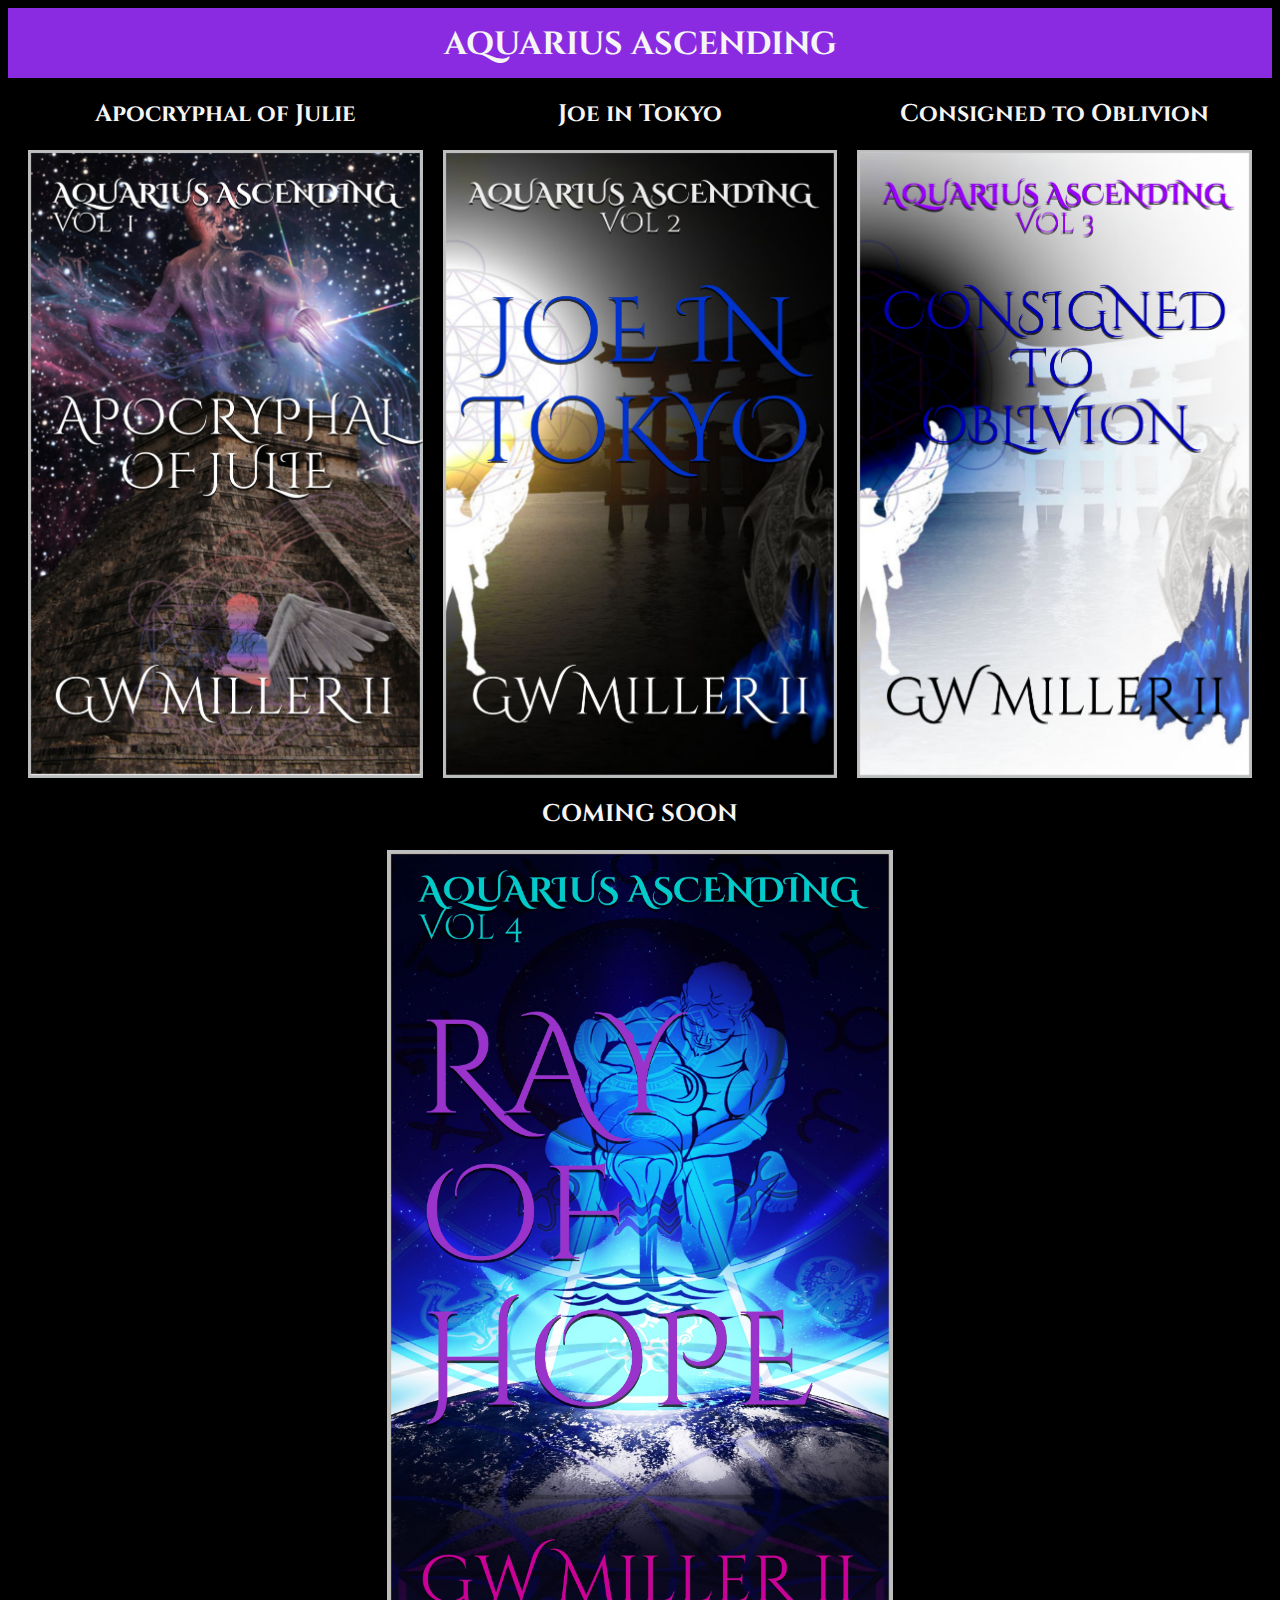
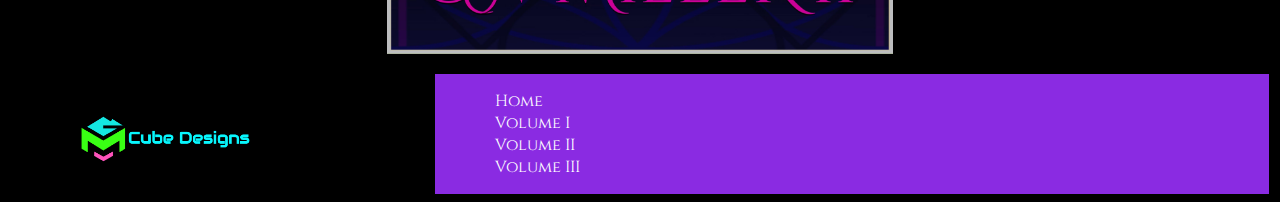
<file: index.html>
<head>
    <title>Aquarius Ascending</title>
    <link rel="stylesheet" href="css/style.css">
    <link rel="preconnect" href="https://fonts.googleapis.com">
    <link rel="preconnect" href="https://fonts.gstatic.com" crossorigin>
    <link href="https://fonts.googleapis.com/css2?family=Cinzel&display=swap" rel="stylesheet">
</head>
    
<body>
    <div class="top-title">
        <h1>AQUARIUS ASCENDING</h1>
    </div>
    <section class="volumes">
        <div class="volume">
            <a href="aoj.html">
                <h2>Apocryphal of Julie</h2>
                <img src="images/1_AoJ.jpg" width="100%" height="auto" alt="AoJ cover image">
            </a>
        </div>
        <div class="volume">
            <a href="jit.html">
                <h2>Joe in Tokyo</h2>
                <img src="images/2_JiT.jpg" width="100%" height="auto" alt="JiT cover image">
            </a>
        </div>
        <div class="volume">
            <a href="cto.html">
                <h2>Consigned to Oblivion</h2>
                <img src="images/3_CtO.jpg" width="100%" height="auto" alt="CtO cover image">
            </a>
        </div>
    </section>
    <h2>COMING SOON</h2>
    <section class="coming-soon">
        <img src="images/4_RoH.jpg" height="auto" alt="RoH cover image">
    </section>
    <footer>
        <div class="left-foot">
            <a href="https://gmcubedesigns.com/">
                <img src="images/gm_cubed_banner.png" alt="Builder Logo">
            </a>
        </div>
        <div class="right-foot">
            <nav>
                <ul>
                    <li><a href="index.html">Home</a></li>
                    <li><a href="aoj.html">Volume I</a></li>
                    <li><a href="jit.html">Volume II</a></li>
                    <li><a href="cto.html">Volume III</a></li>
                </ul>
            </nav>
        </div>
    </footer>
</body>
</file>
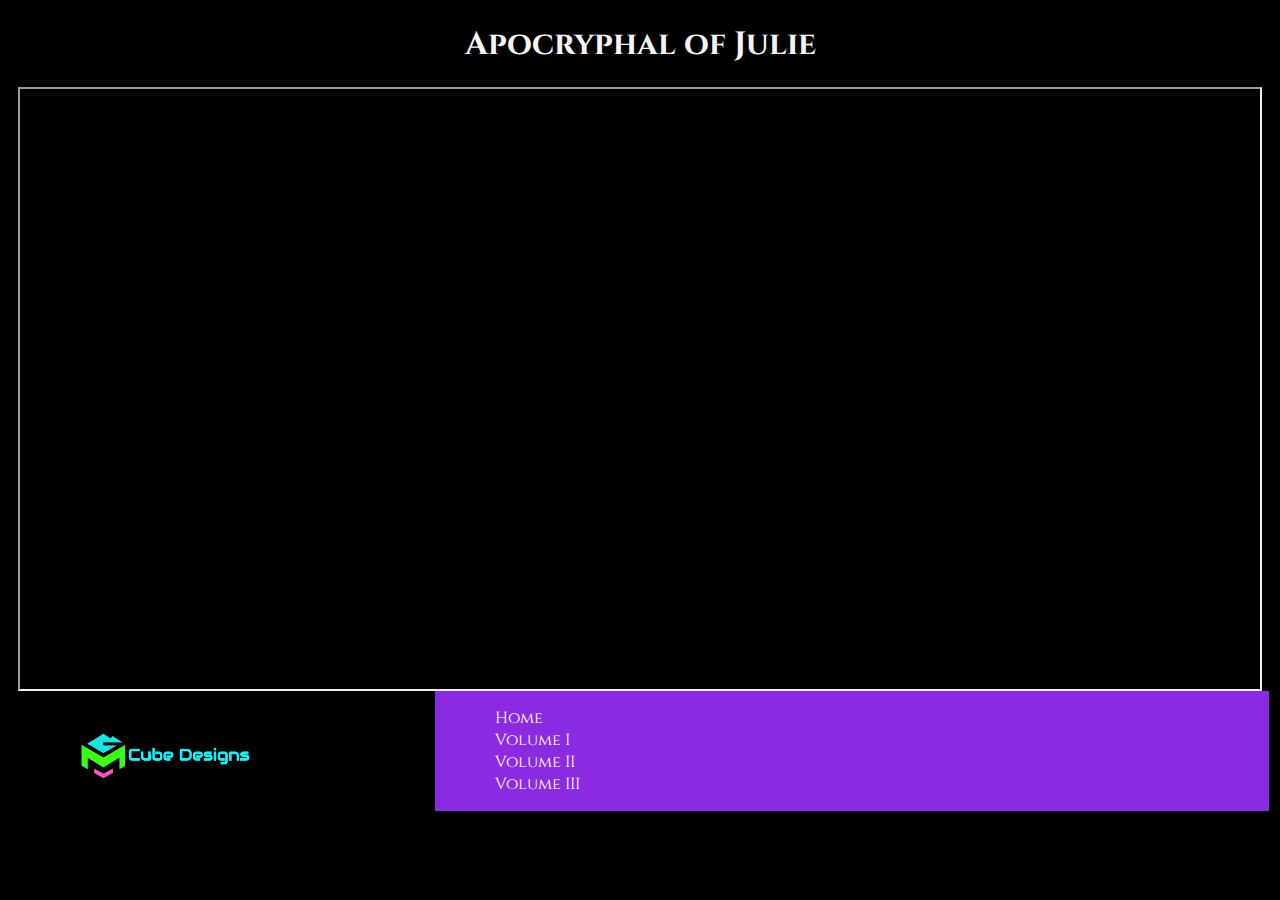
<file: aoj.html>
<head>
    <title>Apocryphal of Julie</title>
    <link rel="stylesheet" href="css/style.css">
    <link rel="preconnect" href="https://fonts.googleapis.com">
    <link rel="preconnect" href="https://fonts.gstatic.com" crossorigin>
    <link href="https://fonts.googleapis.com/css2?family=Cinzel&display=swap" rel="stylesheet">
</head>
<body>
    <h1>Apocryphal of Julie</h1>
    <section class="chapter">
        <iframe src="chapters/apocryphal-of-julie.pdf#toolbar=0" width="100%" height="600px">
        </iframe>
    </section>
    <footer>
        <div class="left-foot">
            <a href="https://gmcubedesigns.com/">
                <img src="images/gm_cubed_banner.png" alt="Builder Logo">
            </a>
        </div>
        <div class="right-foot">
            <nav>
                <ul>
                    <li><a href="index.html">Home</a></li>
                    <li><a href="aoj.html">Volume I</a></li>
                    <li><a href="jit.html">Volume II</a></li>
                    <li><a href="cto.html">Volume III</a></li>
                </ul>
            </nav>
        </div>
    </footer>
</body>
</file>
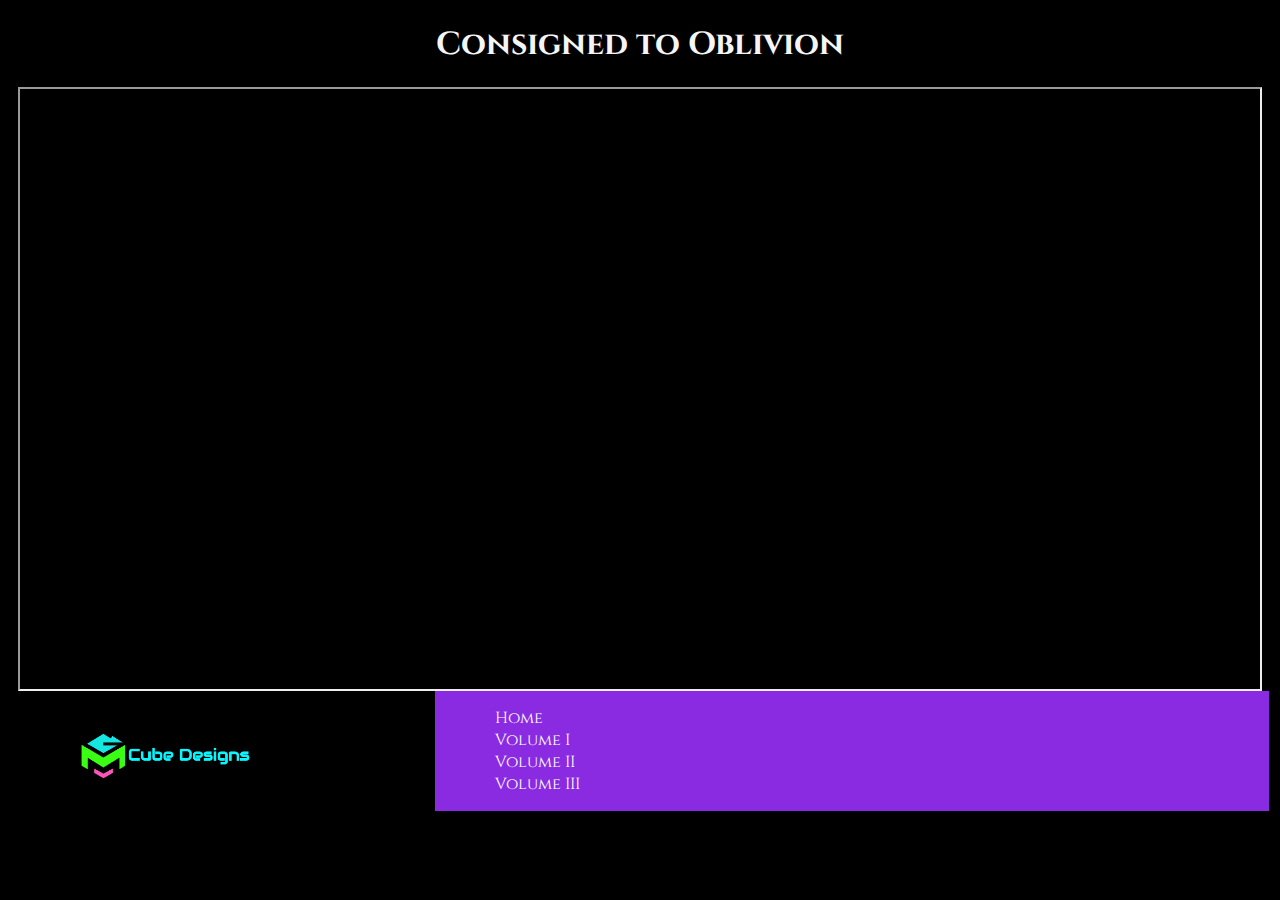
<file: cto.html>
<head>
    <title>Consigned to Oblivion</title>
    <link rel="stylesheet" href="css/style.css">
    <link rel="preconnect" href="https://fonts.googleapis.com">
    <link rel="preconnect" href="https://fonts.gstatic.com" crossorigin>
    <link href="https://fonts.googleapis.com/css2?family=Cinzel&display=swap" rel="stylesheet">
</head>

<body>
    <h1>Consigned to Oblivion</h1>
    <section class="chapter">
        <iframe src="chapters/consigned-to-oblivion.pdf#toolbar=0" width="100%" height="600px">
        </iframe>
    </section>
    <footer>
        <div class="left-foot">
            <a href="https://gmcubedesigns.com/">
                <img src="images/gm_cubed_banner.png" alt="Builder Logo">
            </a>
        </div>
        <div class="right-foot">
            <nav>
                <ul>
                    <li><a href="index.html">Home</a></li>
                    <li><a href="aoj.html">Volume I</a></li>
                    <li><a href="jit.html">Volume II</a></li>
                    <li><a href="cto.html">Volume III</a></li>
                </ul>
            </nav>
        </div>
    </footer>
</body>
</file>
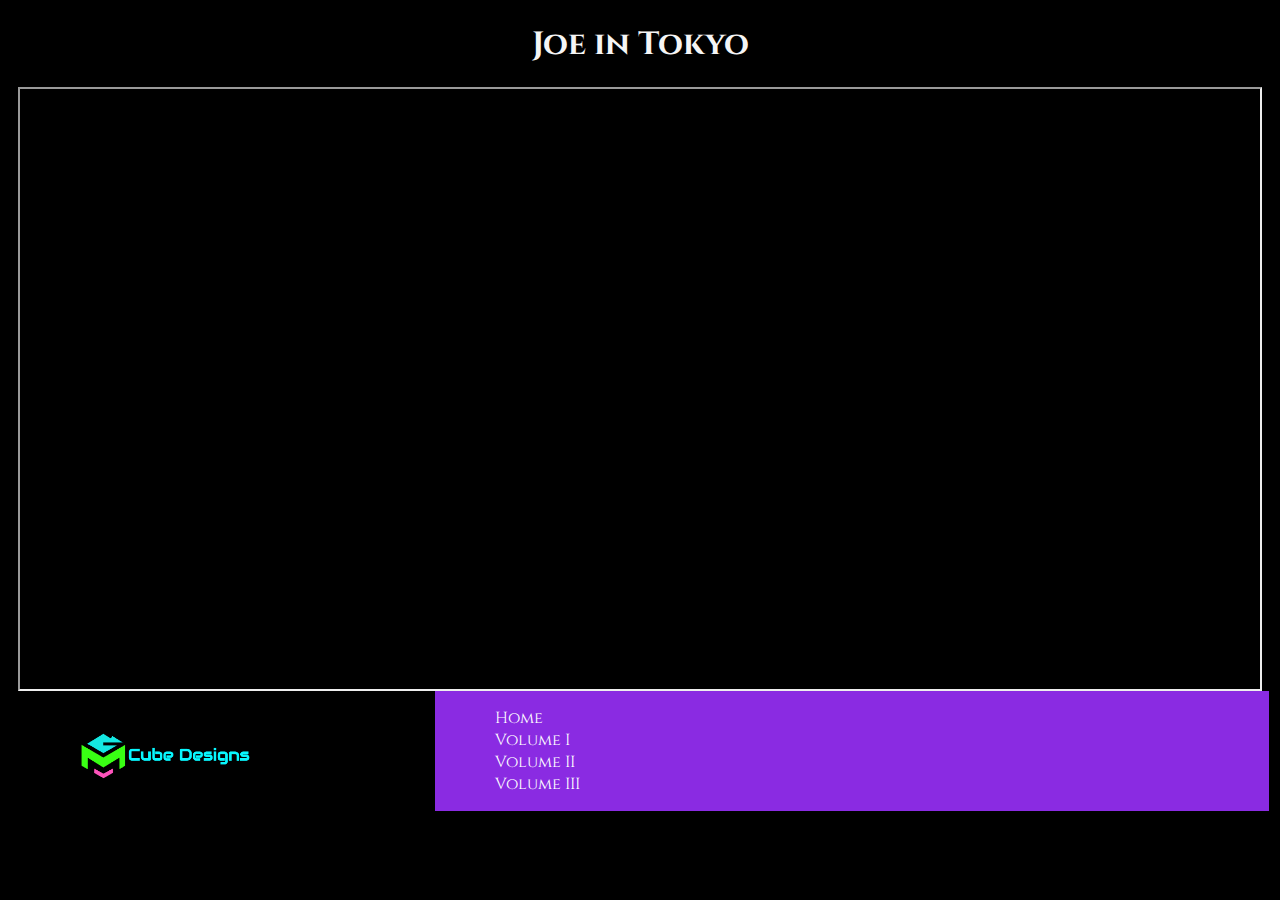
<file: jit.html>
<head>
    <title>Joe in Tokyo</title>
    <link rel="stylesheet" href="css/style.css">
    <link rel="preconnect" href="https://fonts.googleapis.com">
    <link rel="preconnect" href="https://fonts.gstatic.com" crossorigin>
    <link href="https://fonts.googleapis.com/css2?family=Cinzel&display=swap" rel="stylesheet">
</head>

<body>
    <h1>Joe in Tokyo</h1>
    <section class="chapter">
        <iframe src="chapters/joe-in-tokyo.pdf#toolbar=0" width="100%" height="600px">
        </iframe>
    </section>
    <footer>
        <div class="left-foot">
            <a href="https://gmcubedesigns.com/">
                <img src="images/gm_cubed_banner.png" alt="Builder Logo">
            </a>
        </div>
        <div class="right-foot">
            <nav>
                <ul>
                    <li><a href="index.html">Home</a></li>
                    <li><a href="aoj.html">Volume I</a></li>
                    <li><a href="jit.html">Volume II</a></li>
                    <li><a href="cto.html">Volume III</a></li>
                </ul>
            </nav>
        </div>
    </footer>
</body>
</file>
<file: css/style.css>
body {
    background: black;
    font-family: 'Cinzel', serif;
}

a {
    text-decoration: none;
}

h1 {
    padding-top: 15px;
}

h1, h2 {
    color: whitesmoke;
    display: flex;
    justify-content: center;
}

.top-title {
    background-color: blueviolet;
    width: 100%;
    height: 70px;
}

.volumes, .volume, .chapter {
    margin-left: 10px;
    margin-right: 10px;
    display: flex;
    justify-content: space-evenly;
}

.coming-soon {
    margin-top: 20px;
    display: flex;
    justify-content: center;
}

.coming-soon img {
    width: 40%;
    margin-bottom: 20px;
}

.left-foot img {
    visibility: visible;
    margin-top: 20px;
    padding-left: 50px;
    width: 50%;
}

.left-foot img:hover {
    visibility: visible;
    margin-top: 0px;
    width: 70%;
    padding-left: 30px;
}

.left-foot {
    width: 33%;
}

.right-foot {
    width: 66%;
    background-color: blueviolet;
}

.right-foot li {
    list-style-type: none;
}

.right-foot ul li a {
    align-items: center;
    margin-left: 20px;
    color: white;
}

.right-foot a:hover {
    color: blue;
}

footer {
    display: flex;
    justify-content: space-around;
}

@media screen and (max-width: 1000px) {
    h2 {
        display: none;
    }

    .volumes {
        margin-top: 20px;
    }

    .volume {
        width: 200px;
    }

    .left-foot {
        width: 66%;
    }

    .right-foot {
        width: 33%;
        background-color: black;
    }

    .right-foot a {
        font-size: 12px;
    }
}
</file>
